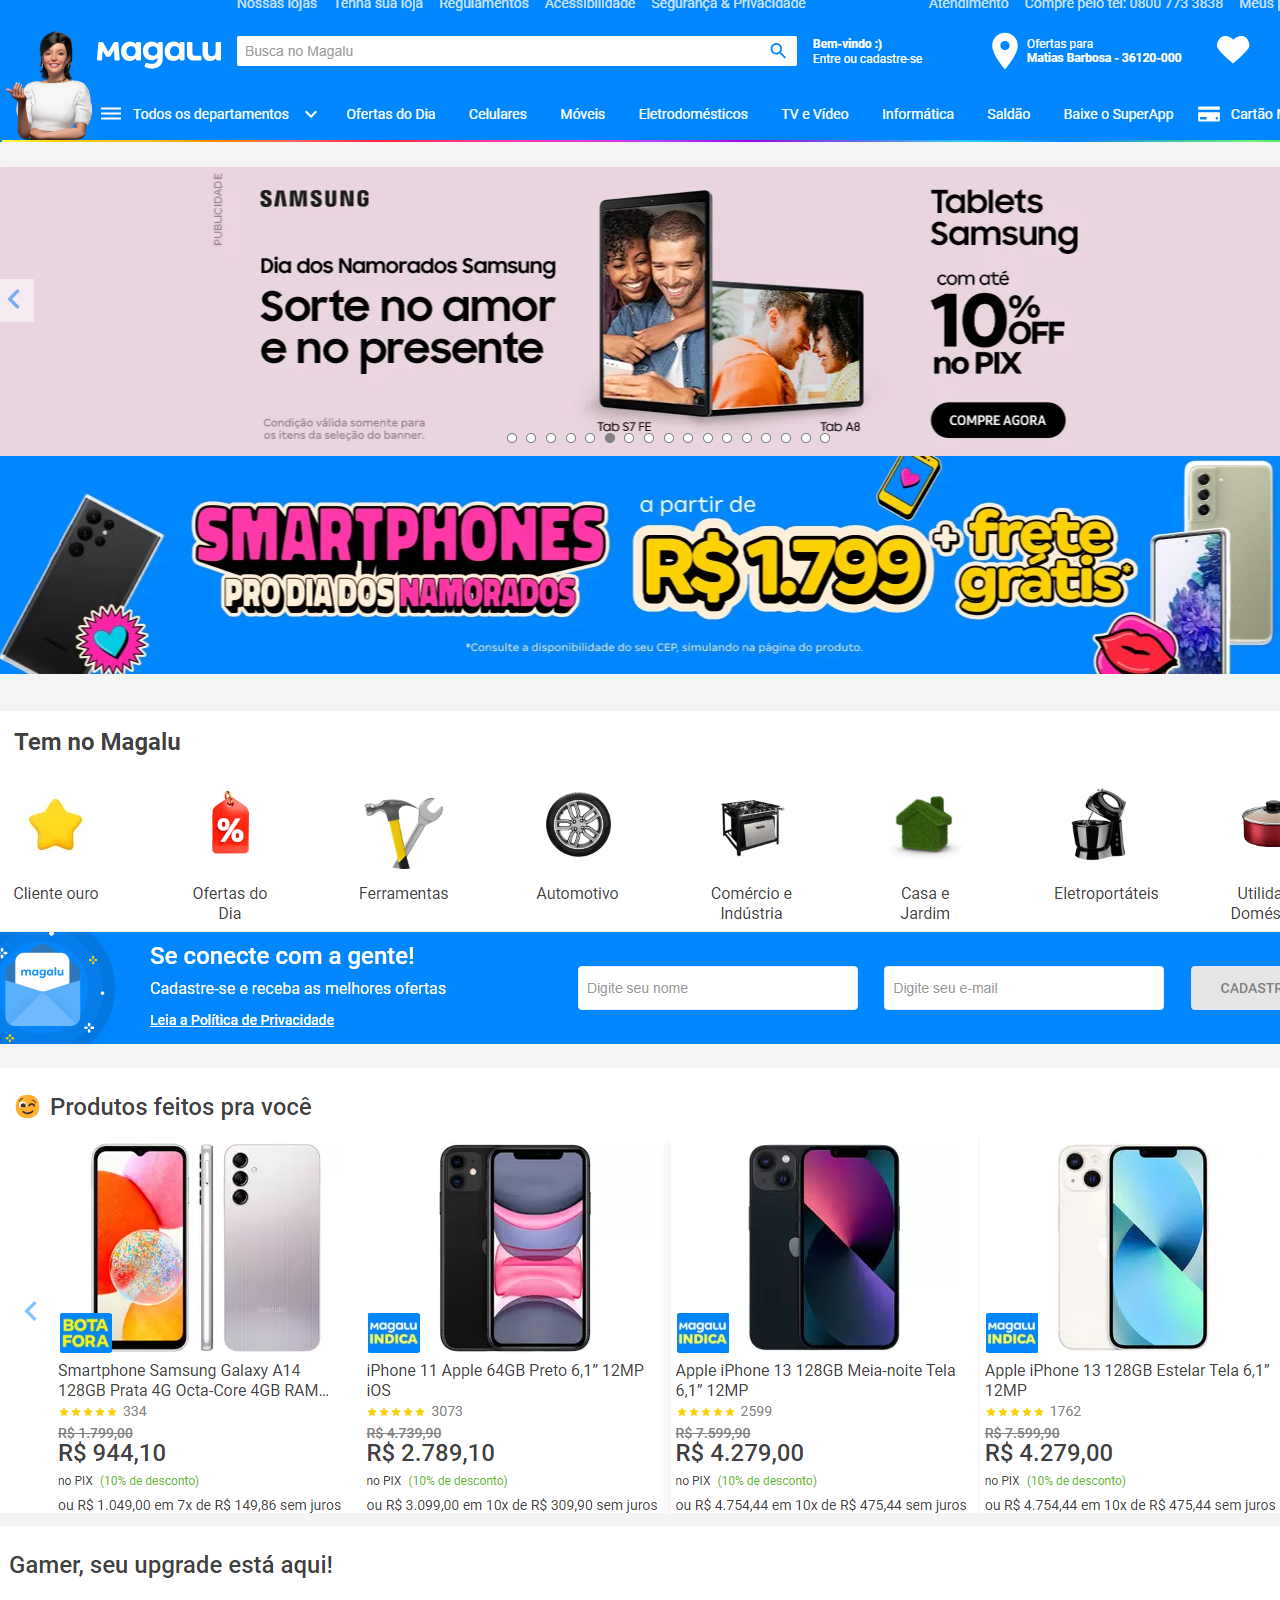
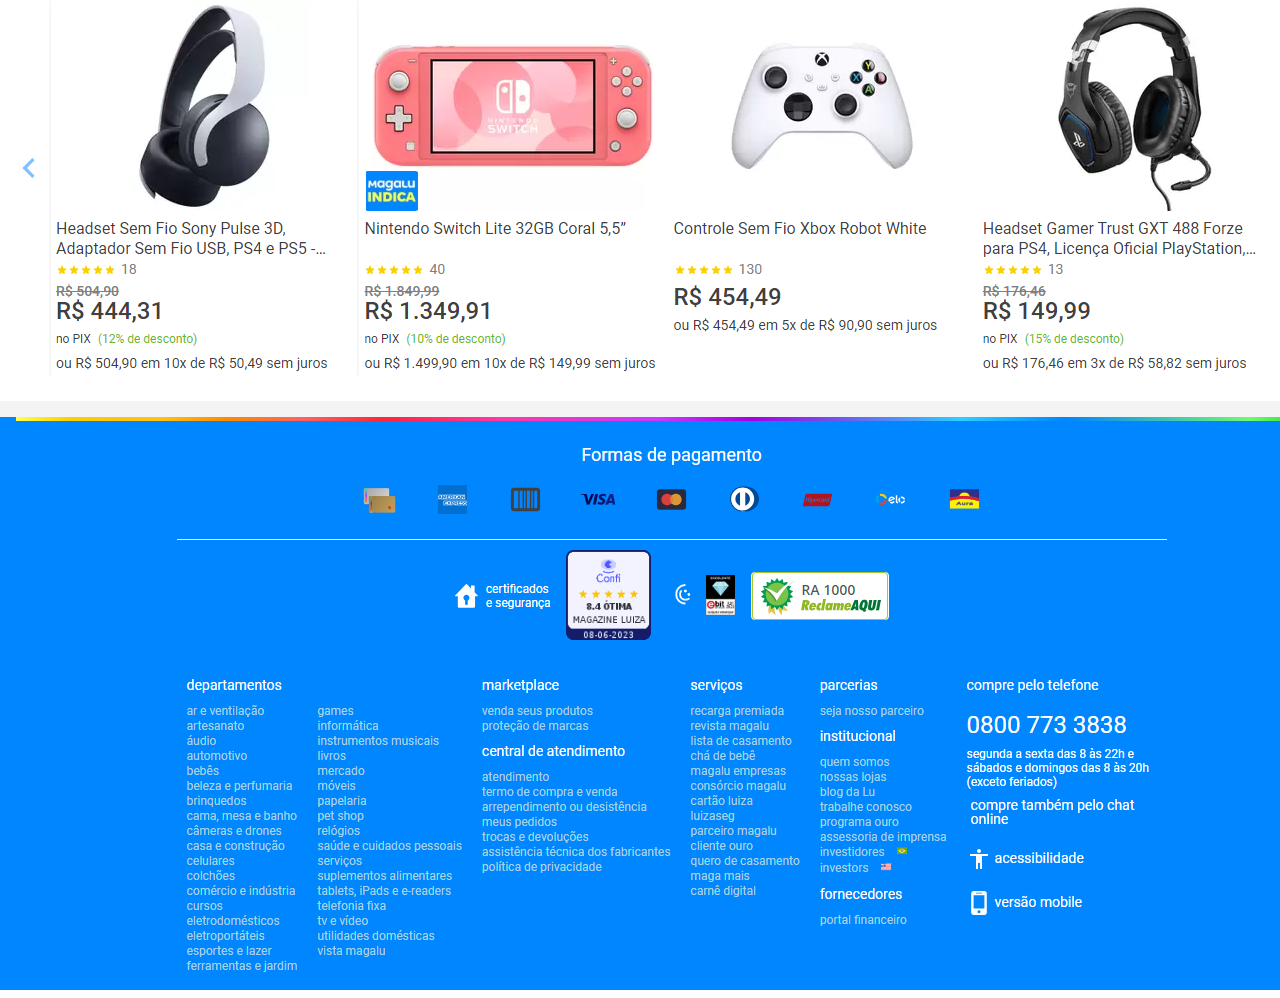
<file: index.html>
<!DOCTYPE html>

<html>
	
	<head>
	
	
		<title>Magalu</title>
		
		<meta charset="utf-8">
		
		<link rel="stylesheet" href="css/estilos.css">
			
			
	</head>
	
		<body>
	      
			<header>
					
				
					<h2><img src="Images/magalu.png" alt="Magalu" /></h2>
			</header>
	
				<div id"=principal">
			
				<!-- Conteudo principal -->
					
				<h2><img src="Images/descontos.png" alt="Descontos" /></h2>
				</div>
				
				<div id"=segundo">
				
				<!-- segundo conteudo-->
			
		
					<h2><img src="Images/divulgar.png" alt="divulgar" /></h2>
				
				</div>
		
				<div id"=terceiro">
				
				<!-- terceiro conteudo-->
				
					

					<h2><img src="Images/produtos.png" alt="produto" /></h2>
		
				</div>
		
		<div id"=quarto">
				
				<!-- quarto conteudo-->
				
					

					<h2><img src="Images/produto.png" alt="produto" /></h2>
		
				</div>
		
		<div id"=quinto">
				
				<!-- quinto conteudo-->
				
					

					<h2><img src="Images/final.png" alt="final" /></h2>
		
				</div>
		</body>
</html>
</file>
<file: css/estilos.css>
h2{margin:-10px;}
</file>
